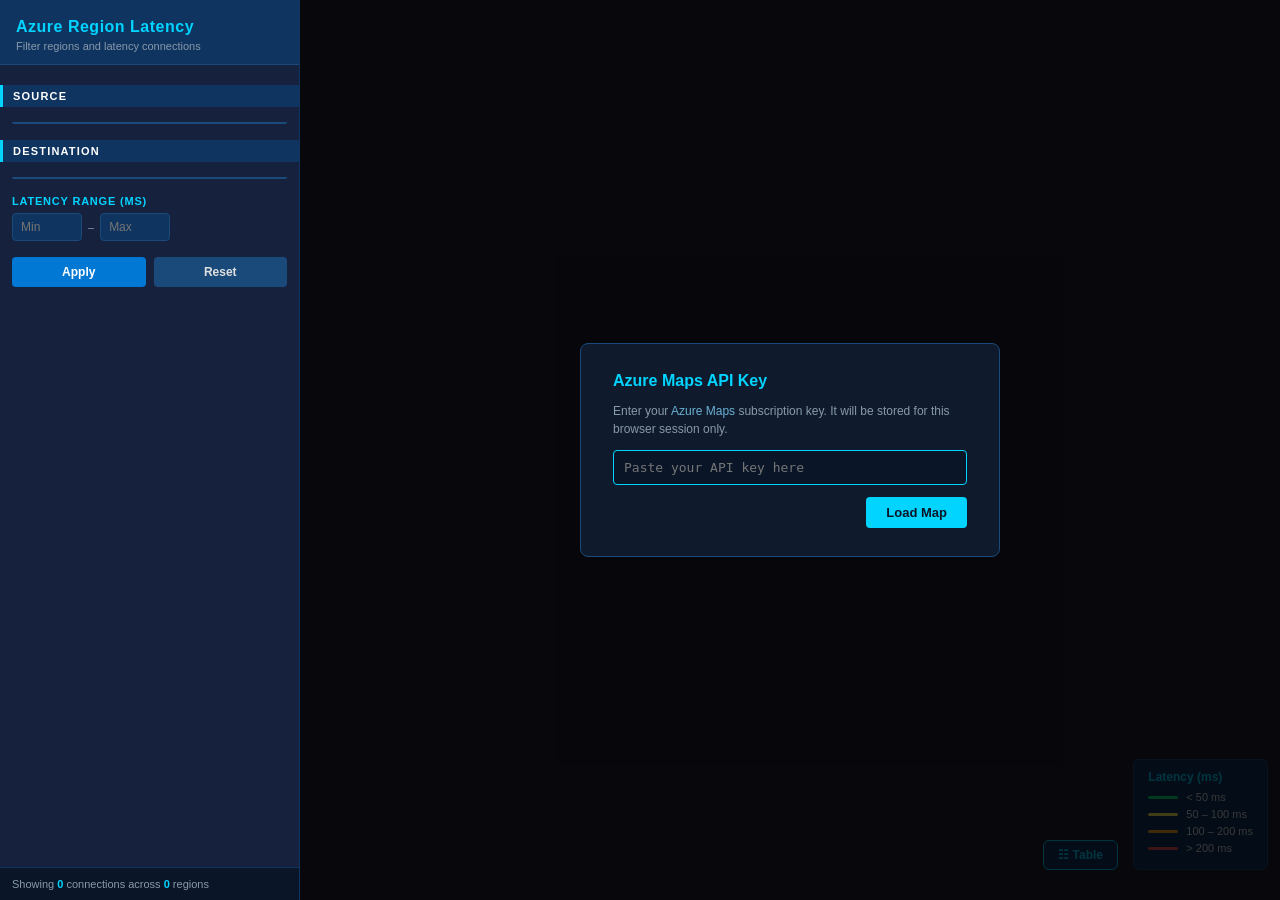
<file: AzureMaps/index.html>
<!DOCTYPE html>
<html lang="en">
<head>
  <meta charset="UTF-8" />
  <meta name="viewport" content="width=device-width, initial-scale=1.0" />
  <title>Azure Region Latency Map</title>

  <!-- Azure Maps SDK -->
  <link rel="stylesheet" href="https://atlas.microsoft.com/sdk/javascript/mapcontrol/3/atlas.min.css" />
  <script src="https://atlas.microsoft.com/sdk/javascript/mapcontrol/3/atlas.min.js"></script>

  <link rel="stylesheet" href="map.css" />
</head>
<body>

<!-- Filter Pane -->
<div id="filter-pane">
  <div id="filter-header">
    <h1>Azure Region Latency</h1>
    <p>Filter regions and latency connections</p>
  </div>

  <div id="filter-body">

    <div class="filter-group-header">Source</div>

    <div class="filter-section">
      <div class="tree-toolbar" id="src-tree-toolbar"></div>
      <div class="tree-picker" id="src-tree"></div>
    </div>

    <div class="filter-group-header">Destination</div>

    <div class="filter-section">
      <div class="tree-toolbar" id="dst-tree-toolbar"></div>
      <div class="tree-picker" id="dst-tree"></div>
    </div>

    <div class="filter-section">  
      <label>Latency Range (ms)</label>
      <div class="range-row">
        <input type="number" id="lat-min" placeholder="Min" min="0" />
        <span>–</span>
        <input type="number" id="lat-max" placeholder="Max" min="0" />
      </div>
    </div>

    <div class="filter-actions">
      <button class="btn btn-primary" id="btn-apply">Apply</button>
      <button class="btn btn-secondary" id="btn-reset">Reset</button>
    </div>
  </div>

  <div id="stats-bar">
    Showing <span id="stat-lines">0</span> connections across <span id="stat-regions">0</span> regions
  </div>
</div>

<!-- Map -->
<div id="map-container">
  <div id="api-key-modal">
    <div id="api-key-box">
      <h2>Azure Maps API Key</h2>
      <p>Enter your <a href="https://portal.azure.com/" target="_blank" rel="noopener">Azure Maps</a> subscription key. It will be stored for this browser session only.</p>
      <input type="text" id="api-key-input" placeholder="Paste your API key here" autocomplete="off" spellcheck="false" />
      <p id="api-key-error">Please enter an API key.</p>
      <button id="api-key-submit">Load Map</button>
    </div>
  </div>
  <div id="loading"><div class="spinner"></div></div>
  <div id="map"></div>
  <div id="tooltip">
    <button class="tt-close" id="tt-close" style="display:none">&times;</button>
    <div class="tt-title" id="tt-title"></div>
    <div class="tt-latency" id="tt-latency"></div>
    <div class="tt-latency-rev" id="tt-latency-rev"></div>
    <div class="tt-sub" id="tt-sub"></div>
    <div class="tt-details" id="tt-details"></div>
  </div>
  <div id="tooltip-node">
    <button class="tt-close" id="tt-node-close" style="display:none">&times;</button>
    <div class="tt-title" id="tt-node-title"></div>
    <div class="tt-sub" id="tt-node-sub"></div>
    <div class="tt-details" id="tt-node-details"></div>
  </div>
  <div id="legend">
    <div class="leg-title">Latency (ms)</div>
    <div class="leg-item"><div class="leg-line" style="background:#00e676"></div> &lt; 50 ms</div>
    <div class="leg-item"><div class="leg-line" style="background:#ffee58"></div> 50 – 100 ms</div>
    <div class="leg-item"><div class="leg-line" style="background:#ffa726"></div> 100 – 200 ms</div>
    <div class="leg-item"><div class="leg-line" style="background:#ef5350"></div> &gt; 200 ms</div>
  </div>
  <button id="btn-table" title="Show data table">&#9783; Table</button>

  <!-- Data Table Modal -->
  <div id="table-modal" style="display:none">
    <div id="table-modal-box">
      <div id="table-modal-header">
        <span id="table-modal-title">Connection Data</span>
        <button id="btn-table-close">&times;</button>
      </div>
      <div id="table-modal-body">
        <table id="data-table">
          <thead id="data-table-head"></thead>
          <tbody id="data-table-body"></tbody>
        </table>
      </div>
    </div>
  </div>
</div>

<script src="map.js"></script>
</body>
</html>
</file>
<file: AzureMaps/map.css>
* { box-sizing: border-box; margin: 0; padding: 0; }

body {
  font-family: 'Segoe UI', Tahoma, Geneva, Verdana, sans-serif;
  display: flex;
  height: 100vh;
  overflow: hidden;
  background: #1a1a2e;
  color: #e0e0e0;
}

/* ── Filter Pane ── */
#filter-pane {
  width: 300px;
  min-width: 300px;
  background: #16213e;
  border-right: 1px solid #0f3460;
  display: flex;
  flex-direction: column;
  overflow: hidden;
}

#filter-header {
  padding: 18px 16px 12px;
  background: #0f3460;
  border-bottom: 1px solid #1a4a7a;
}

#filter-header h1 {
  font-size: 16px;
  font-weight: 600;
  color: #00d4ff;
  letter-spacing: 0.5px;
}

#filter-header p {
  font-size: 11px;
  color: #8899aa;
  margin-top: 4px;
}

#filter-body {
  flex: 1;
  overflow-y: auto;
  padding: 14px 12px;
}

#filter-body::-webkit-scrollbar { width: 6px; }
#filter-body::-webkit-scrollbar-track { background: #16213e; }
#filter-body::-webkit-scrollbar-thumb { background: #0f3460; border-radius: 3px; }

.filter-section {
  margin-bottom: 16px;
}

.filter-section label {
  display: block;
  font-size: 11px;
  font-weight: 600;
  text-transform: uppercase;
  letter-spacing: 0.8px;
  color: #00d4ff;
  margin-bottom: 6px;
}

.filter-group-header {
  font-size: 11px;
  font-weight: 700;
  text-transform: uppercase;
  letter-spacing: 1.2px;
  color: #ffffff;
  background: #0f3460;
  border-left: 3px solid #00d4ff;
  padding: 5px 10px;
  margin: 6px -12px 12px;
}

.filter-section select {
  width: 100%;
  background: #0f3460;
  color: #e0e0e0;
  border: 1px solid #1a4a7a;
  border-radius: 4px;
  padding: 7px 10px;
  font-size: 13px;
  appearance: none;
  -webkit-appearance: none;
  cursor: pointer;
  outline: none;
}

.filter-section select:focus {
  border-color: #00d4ff;
}

.filter-section select option {
  background: #16213e;
}

/* Hierarchical tree picker */
.tree-picker {
  background: #0f3460;
  border: 1px solid #1a4a7a;
  border-radius: 0 0 4px 4px;
  max-height: 240px;
  overflow-y: auto;
}

.tree-toolbar {
  display: flex;
  gap: 4px;
  margin-bottom: 3px;
}

.tree-toolbar button {
  flex: 1;
  background: rgba(15, 52, 96, 0.7);
  border: 1px solid #1a4a7a;
  color: #8899aa;
  border-radius: 3px;
  padding: 3px 4px;
  font-size: 10px;
  cursor: pointer;
  white-space: nowrap;
  line-height: 1.4;
}

.tree-toolbar button:hover {
  background: rgba(0, 212, 255, 0.12);
  color: #00d4ff;
  border-color: #00d4ff;
}

.tree-picker::-webkit-scrollbar { width: 5px; }
.tree-picker::-webkit-scrollbar-track { background: #0f3460; }
.tree-picker::-webkit-scrollbar-thumb { background: #1a4a7a; border-radius: 3px; }

.tree-list, .tree-children {
  list-style: none;
  padding: 0;
  margin: 0;
}

.tree-children.tree-collapsed { display: none; }

.tree-row {
  display: flex;
  align-items: center;
  gap: 5px;
  padding: 4px 8px;
  user-select: none;
}

.tree-row:hover { background: rgba(0, 212, 255, 0.08); }

.tree-level-0 { padding-left: 6px; }
.tree-level-1 { padding-left: 24px; }
.tree-level-2 { padding-left: 42px; }

.tree-toggle {
  font-size: 9px;
  color: #8899aa;
  width: 12px;
  flex-shrink: 0;
  cursor: pointer;
  text-align: center;
}
.tree-toggle:hover { color: #00d4ff; }

.tree-node-label {
  font-size: 12px;
  color: #c8d8e8;
  flex: 1;
  cursor: pointer;
  white-space: nowrap;
  overflow: hidden;
  text-overflow: ellipsis;
}

.tree-level-0 > .tree-row > .tree-node-label {
  font-weight: 700;
  color: #00d4ff;
  font-size: 11px;
  text-transform: uppercase;
  letter-spacing: 0.5px;
}

.tree-level-1 > .tree-row > .tree-node-label {
  font-weight: 600;
  color: #aaddff;
}

.tree-cb {
  accent-color: #00d4ff;
  cursor: pointer;
  flex-shrink: 0;
  width: 13px;
  height: 13px;
}

.filter-actions {
  display: flex;
  gap: 8px;
  margin-top: 14px;
}

.btn {
  flex: 1;
  padding: 8px;
  border: none;
  border-radius: 4px;
  font-size: 12px;
  font-weight: 600;
  cursor: pointer;
  transition: background 0.2s;
}

.btn-primary {
  background: #0078d4;
  color: #fff;
}

.btn-primary:hover { background: #006cbd; }

.btn-secondary {
  background: #1a4a7a;
  color: #e0e0e0;
}

.btn-secondary:hover { background: #255a8a; }

/* Latency range */
.range-row {
  display: flex;
  gap: 6px;
  align-items: center;
}

.range-row input[type="number"] {
  width: 70px;
  flex: none;
  background: #0f3460;
  color: #e0e0e0;
  border: 1px solid #1a4a7a;
  border-radius: 4px;
  padding: 6px 8px;
  font-size: 12px;
  outline: none;
  -moz-appearance: textfield;
}

.range-row input[type="number"]::-webkit-inner-spin-button,
.range-row input[type="number"]::-webkit-outer-spin-button { -webkit-appearance: none; }

.range-row input[type="number"]:focus { border-color: #00d4ff; }

.range-row span { font-size: 11px; color: #8899aa; }

/* Stats bar */
#stats-bar {
  padding: 10px 12px;
  background: #0a1628;
  border-top: 1px solid #0f3460;
  font-size: 11px;
  color: #8899aa;
}

#stats-bar span { color: #00d4ff; font-weight: 600; }

/* ── Map ── */
#map-container {
  flex: 1;
  position: relative;
}

#map {
  width: 100%;
  height: 100%;
}

/* ── Tooltip ── */
#tooltip, #tooltip-node {
  position: absolute;
  background: rgba(15, 52, 96, 0.95);
  border: 1px solid #00d4ff;
  border-radius: 6px;
  padding: 10px 14px;
  font-size: 12px;
  color: #e0e0e0;
  pointer-events: none;
  display: none;
  z-index: 10;
  white-space: nowrap;
  backdrop-filter: blur(4px);
  box-shadow: 0 4px 16px rgba(0,0,0,0.5);
}

.tt-close {
  pointer-events: auto;
  position: absolute;
  top: 4px;
  right: 5px;
  background: none;
  border: none;
  color: #8899aa;
  font-size: 14px;
  line-height: 1;
  cursor: pointer;
  padding: 0 2px;
}

.tt-close:hover {
  color: #ffffff;
}

#tooltip .tt-title {
  font-weight: 600;
  color: #00d4ff;
  margin-bottom: 4px;
  font-size: 13px;
}

#tooltip .tt-latency {
  color: #ffcc00;
  font-weight: 700;
  font-size: 14px;
}

#tooltip .tt-latency-rev {
  color: #aaddff;
  font-weight: 600;
  font-size: 13px;
  margin-top: 2px;
}

#tooltip .tt-sub {
  font-size: 11px;
  color: #8899aa;
  margin-top: 2px;
}

.tt-details {
  margin-top: 7px;
  border-top: 1px solid rgba(0, 212, 255, 0.2);
  padding-top: 6px;
  display: grid;
  grid-template-columns: auto 1fr;
  column-gap: 10px;
  row-gap: 3px;
  font-size: 11px;
}

.tt-details .tt-dk {
  color: #8899aa;
  white-space: nowrap;
}

.tt-details .tt-dv {
  color: #c8d8e8;
  font-weight: 500;
}

.tt-details .tt-dv-latency {
  font-weight: 700;
}

.error-msg {
  color: #ff6b6b;
  font-size: 12px;
  margin-top: 8px;
  display: none;
}

/* Legend */
#legend {
  position: absolute;
  bottom: 30px;
  right: 12px;
  background: rgba(15, 52, 96, 0.92);
  border: 1px solid #1a4a7a;
  border-radius: 6px;
  padding: 10px 14px;
  font-size: 11px;
  z-index: 5;
  backdrop-filter: blur(4px);
}

#legend .leg-title {
  font-weight: 600;
  color: #00d4ff;
  font-size: 12px;
  margin: 0 0 7px 0;
}

#btn-table {
  position: absolute;
  bottom: 30px;
  right: 162px;
  background: rgba(15, 52, 96, 0.92);
  border: 1px solid #00d4ff;
  color: #00d4ff;
  border-radius: 6px;
  padding: 7px 14px;
  font-size: 12px;
  font-weight: 600;
  cursor: pointer;
  white-space: nowrap;
  z-index: 5;
  backdrop-filter: blur(4px);
}
#btn-table:hover { background: rgba(0, 212, 255, 0.2); }

/* API Key prompt */
#api-key-modal {
  position: absolute;
  inset: 0;
  background: rgba(0, 0, 0, 0.75);
  z-index: 30;
  display: none;
  align-items: center;
  justify-content: center;
}

#api-key-box {
  background: #0f1b2d;
  border: 1px solid #1a4a7a;
  border-radius: 8px;
  padding: 28px 32px;
  width: min(420px, 90%);
  display: flex;
  flex-direction: column;
  gap: 12px;
}

#api-key-box h2 {
  margin: 0;
  font-size: 16px;
  color: #00d4ff;
  font-weight: 600;
}

#api-key-box p {
  margin: 0;
  font-size: 12px;
  color: #8899aa;
  line-height: 1.5;
}

#api-key-box p a {
  color: #6ab0d4;
  text-decoration: none;
}

#api-key-box p a:hover {
  color: #00d4ff;
  text-decoration: underline;
}

#api-key-input {
  width: 100%;
  box-sizing: border-box;
  background: #0a1628;
  border: 1px solid #1a4a7a;
  border-radius: 4px;
  color: #e0e0e0;
  font-size: 13px;
  padding: 9px 10px;
  outline: none;
  font-family: monospace;
}

#api-key-input:focus {
  border-color: #00d4ff;
}

#api-key-error {
  display: none;
  color: #ef5350;
  font-size: 11px;
  margin: -6px 0;
}

#api-key-submit {
  align-self: flex-end;
  background: #00d4ff;
  color: #0a1628;
  border: none;
  border-radius: 4px;
  padding: 8px 20px;
  font-size: 13px;
  font-weight: 700;
  cursor: pointer;
}

#api-key-submit:hover {
  background: #33ddff;
}

/* Table modal */
#table-modal {
  inset: 0;
  background: rgba(0, 0, 0, 0.55);
  z-index: 20;
  display: flex;
  align-items: center;
  justify-content: center;
}

#table-modal-box {
  background: #0f1b2d;
  border: 1px solid #1a4a7a;
  border-radius: 8px;
  width: min(760px, 90%);
  max-height: 70vh;
  display: flex;
  flex-direction: column;
  overflow: hidden;
  box-shadow: 0 8px 32px rgba(0,0,0,0.6);
}

#table-modal-header {
  display: flex;
  align-items: center;
  justify-content: space-between;
  padding: 12px 16px;
  border-bottom: 1px solid #1a4a7a;
  background: rgba(15, 52, 96, 0.6);
}

#table-modal-title {
  font-weight: 600;
  color: #00d4ff;
  font-size: 14px;
}

#btn-table-close {
  background: none;
  border: none;
  color: #a0b4cc;
  font-size: 20px;
  cursor: pointer;
  line-height: 1;
  padding: 0 4px;
}
#btn-table-close:hover { color: #fff; }

#table-modal-body {
  overflow: auto;
  padding: 0;
}

#data-table {
  border-collapse: collapse;
  font-size: 11px;
  white-space: nowrap;
}

/* Source column header (top-left corner) */
#data-table thead th.col-source {
  position: sticky;
  left: 0;
  top: 0;
  z-index: 3;
  background: #0a1628;
  color: #00d4ff;
  font-weight: 600;
  padding: 8px 12px;
  border-bottom: 1px solid #1a4a7a;
  border-right: 1px solid #1a4a7a;
  text-align: left;
  vertical-align: bottom;
}

/* Destination column headers — rotated vertical text */
#data-table thead th.col-dest {
  position: sticky;
  top: 0;
  z-index: 2;
  background: #0a1628;
  color: #00d4ff;
  font-weight: 600;
  border-bottom: 1px solid #1a4a7a;
  padding: 4px 6px;
  vertical-align: bottom;
  text-align: left;
  writing-mode: vertical-rl;
  transform: rotate(180deg);
  height: 120px;
  min-width: 28px;
}

/* Source name cells — sticky left column */
#data-table tbody td.src-cell {
  position: sticky;
  left: 0;
  background: #0a1628;
  color: #c8d8e8;
  font-weight: 500;
  padding: 5px 12px;
  border-bottom: 1px solid rgba(26, 74, 122, 0.35);
  border-right: 1px solid #1a4a7a;
  white-space: nowrap;
}

#data-table tbody tr:nth-child(even) td.src-cell { background: #091422; }
#data-table tbody tr:nth-child(even) { background: rgba(255,255,255,0.03); }
#data-table tbody tr:hover { background: rgba(0, 212, 255, 0.07); }
#data-table tbody tr:hover td.src-cell { background: rgba(0, 47, 80, 0.95); }

/* Latency value cells */
#data-table td.lat-cell {
  padding: 5px 6px;
  border-bottom: 1px solid rgba(26, 74, 122, 0.25);
  font-weight: 600;
  text-align: center;
  min-width: 28px;
}

#data-table td.empty-cell {
  color: rgba(136, 153, 170, 0.3);
  font-weight: 400;
}

.leg-item {
  display: flex;
  align-items: center;
  gap: 8px;
  margin-bottom: 5px;
}

.leg-line {
  width: 30px;
  height: 3px;
  border-radius: 2px;
}

/* Loading spinner */
#loading {
  position: absolute;
  inset: 0;
  display: flex;
  align-items: center;
  justify-content: center;
  background: rgba(26,26,46,0.7);
  z-index: 8;
}

.spinner {
  width: 36px;
  height: 36px;
  border: 3px solid #1a4a7a;
  border-top-color: #00d4ff;
  border-radius: 50%;
  animation: spin 0.7s linear infinite;
}

@keyframes spin { to { transform: rotate(360deg); } }
</file>
